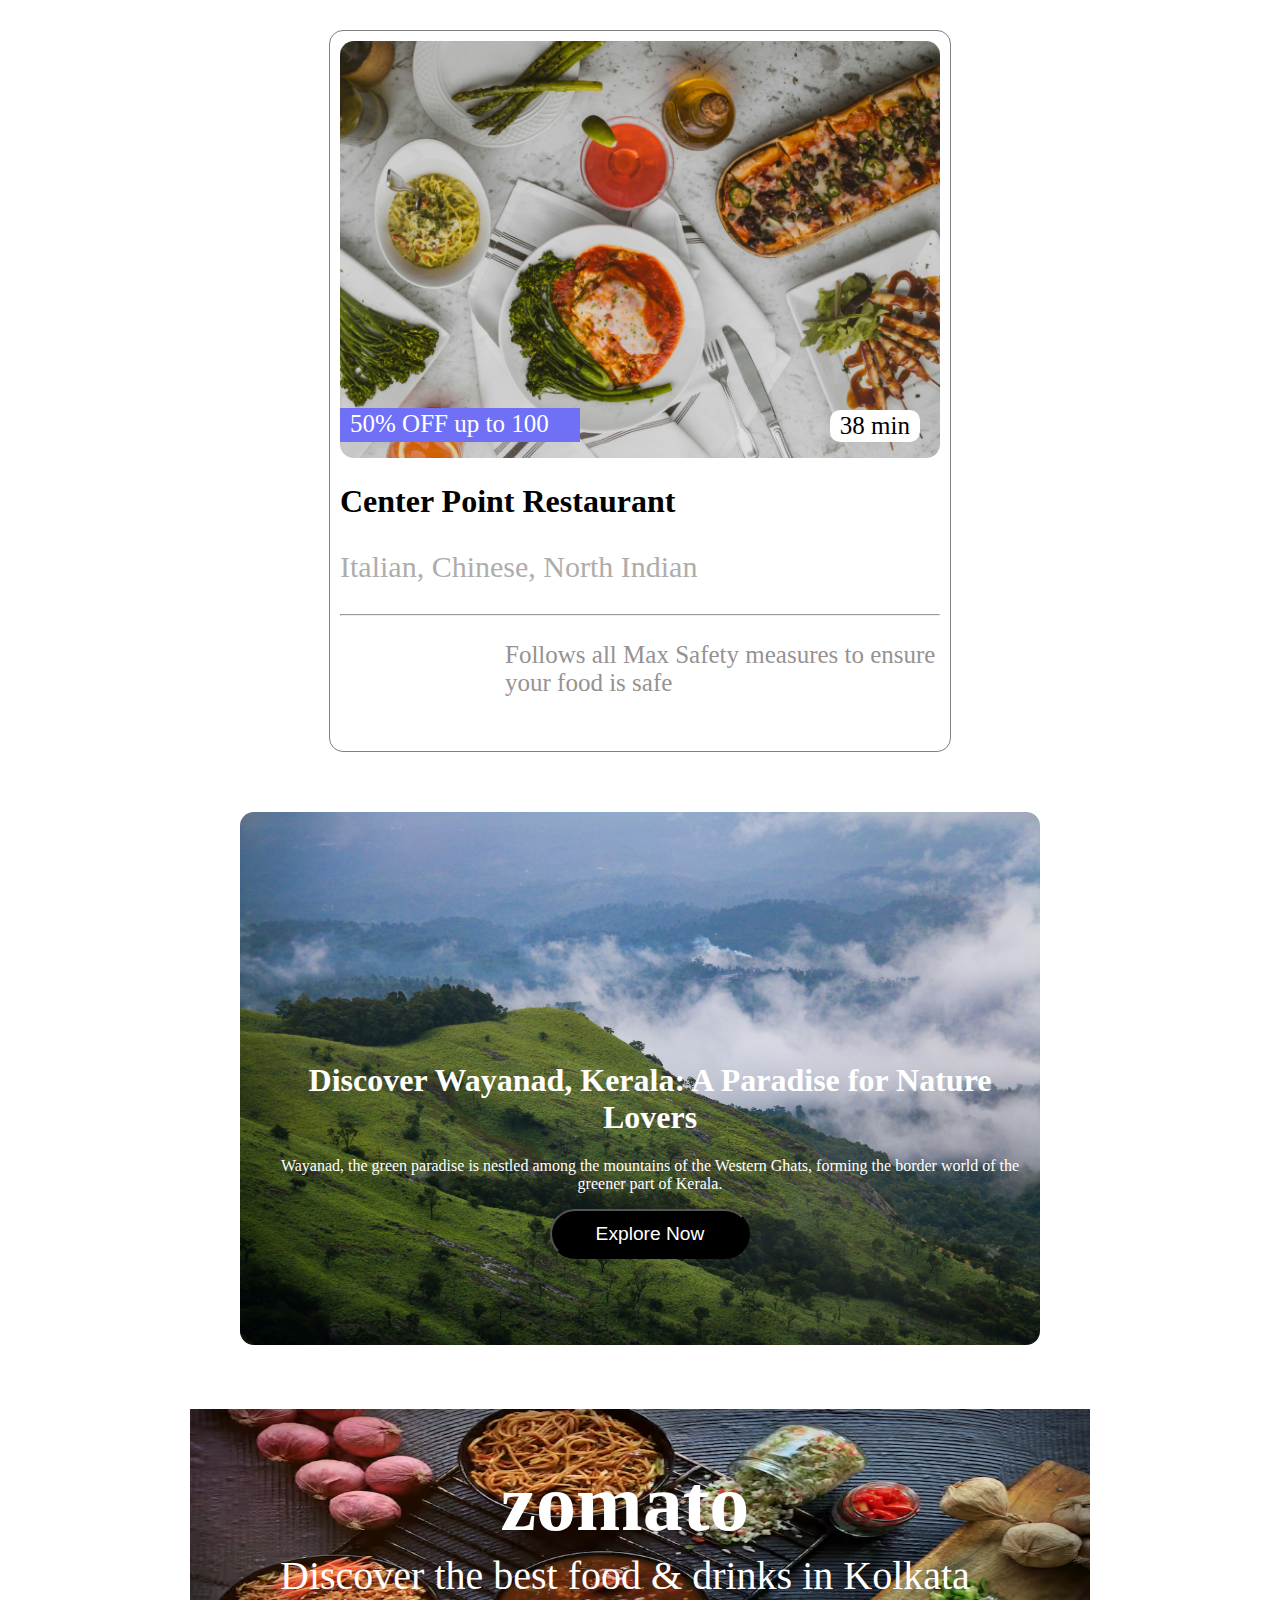
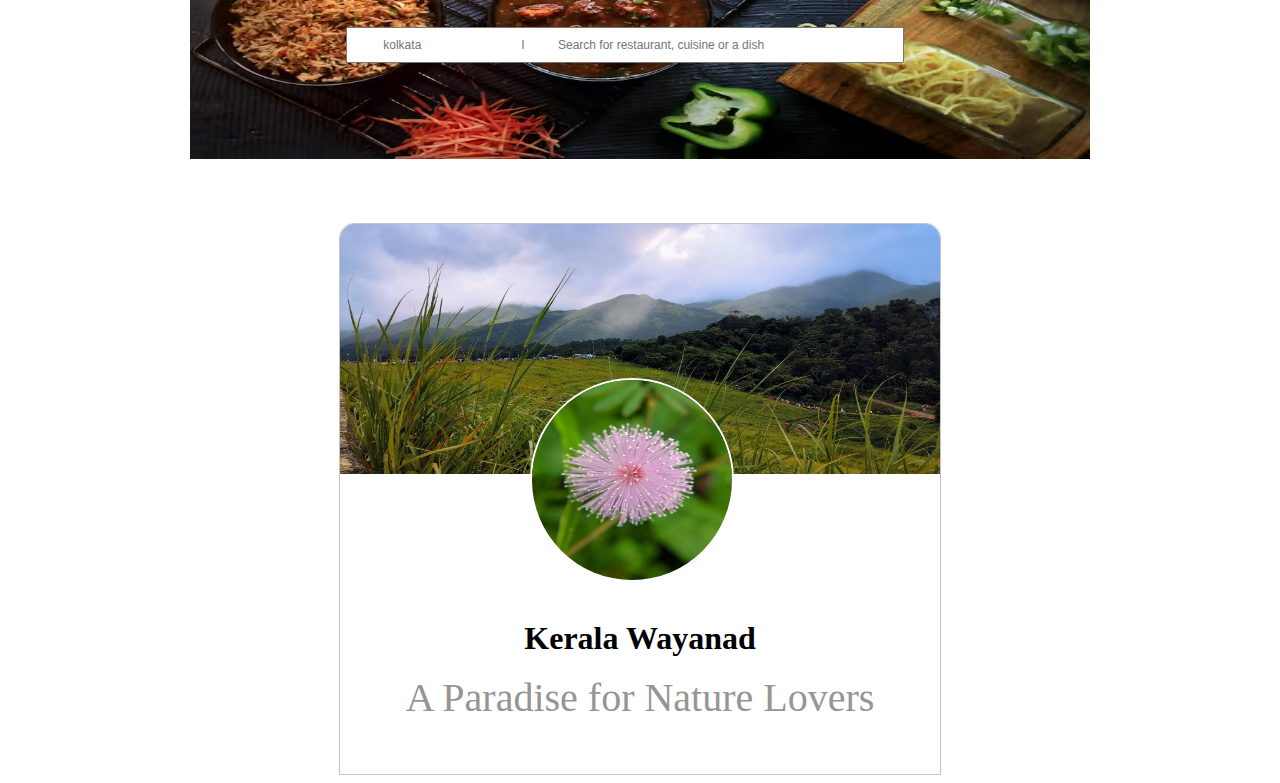
<file: Assignment 2 output.html>
<!DOCTYPE html>
<!-- saved from url=(0022)http://127.0.0.1:5500/ -->
<html lang="en"><head><meta http-equiv="Content-Type" content="text/html; charset=UTF-8">
    
    <meta name="viewport" content="width=device-width, initial-scale=1.0">
    <title>Assignment 2</title>
    
<link rel="stylesheet" href="./Assignment 2 output_files/style.css"></head>
<body>
    <div class="card">
        <div class="card-header">
         <img class="img1" src="./Assignment 2 output_files/img1.jpg" alt="">
         <div class="off">50% OFF up to 100</div>
         <div class="min">38 min</div>
        </div>
        <h1>Center Point Restaurant</h1>
        <p style="font-size: 30px;color: rgb(176, 172, 172);">Italian, Chinese, North Indian</p>
        <hr>
        <div class="footer">
         <p class="line">Follows all Max Safety measures to ensure your food is safe</p>
        </div>
        <div class="max"><img class="img2" src="./Assignment 2 output_files/img2.jpeg" alt=""></div>
    </div>

    <div class="wayanad">
        <img src="./Assignment 2 output_files/img3.jpg" class="bg-img" alt="">
        <div class="nature">
            <h1>Discover Wayanad, Kerala: A Paradise for Nature Lovers</h1>
            <p>Wayanad, the green paradise is nestled among the mountains of the Western Ghats, forming the border world of the greener part of Kerala. </p>
            <button class="button">Explore Now</button>
        </div>
    </div>

    <div class="zomato">
        <img src="./Assignment 2 output_files/img4.avif" class="bg" alt="">
        <div class="logo">
            <h1>zomato</h1>
            <p>Discover the best food &amp; drinks in Kolkata</p>
            <input type="text" class="input" placeholder="          kolkata                              I          Search for restaurant, cuisine or a dish">
        </div>
    </div>
    
    <div class="profile">
        <div class="cv">
            <img class="img6" src="./Assignment 2 output_files/img6.jpg" alt="">
            <div class="dp">
                <img class="img5" src="./Assignment 2 output_files/img5.jpg" alt="">
            </div>
        </div>
        <div class="about">
            <h1>Kerala Wayanad</h1>
            <p style="font-size: 40px;color: rgb(151, 148, 148);">A Paradise for Nature Lovers</p>
        </div>
    </div>
<!-- Code injected by live-server -->
<script>
	// <![CDATA[  <-- For SVG support
	if ('WebSocket' in window) {
		(function () {
			function refreshCSS() {
				var sheets = [].slice.call(document.getElementsByTagName("link"));
				var head = document.getElementsByTagName("head")[0];
				for (var i = 0; i < sheets.length; ++i) {
					var elem = sheets[i];
					var parent = elem.parentElement || head;
					parent.removeChild(elem);
					var rel = elem.rel;
					if (elem.href && typeof rel != "string" || rel.length == 0 || rel.toLowerCase() == "stylesheet") {
						var url = elem.href.replace(/(&|\?)_cacheOverride=\d+/, '');
						elem.href = url + (url.indexOf('?') >= 0 ? '&' : '?') + '_cacheOverride=' + (new Date().valueOf());
					}
					parent.appendChild(elem);
				}
			}
			var protocol = window.location.protocol === 'http:' ? 'ws://' : 'wss://';
			var address = protocol + window.location.host + window.location.pathname + '/ws';
			var socket = new WebSocket(address);
			socket.onmessage = function (msg) {
				if (msg.data == 'reload') window.location.reload();
				else if (msg.data == 'refreshcss') refreshCSS();
			};
			if (sessionStorage && !sessionStorage.getItem('IsThisFirstTime_Log_From_LiveServer')) {
				console.log('Live reload enabled.');
				sessionStorage.setItem('IsThisFirstTime_Log_From_LiveServer', true);
			}
		})();
	}
	else {
		console.error('Upgrade your browser. This Browser is NOT supported WebSocket for Live-Reloading.');
	}
	// ]]>
</script>

</body></html>
</file>
<file: Assignment 2 output_files/style.css>
.card{
    height: 700px;
    width: 600px;
    border: 1px solid grey;
    border-radius: 14px;
    margin: 30px auto;
    padding: 10px;
}
.card-header{
    position: relative; 
}
.img1{
    width: 100%;
    border-radius: 14px;
}
.off{
    position: absolute;
    bottom: 0;
    height: 30px;
    width: 220px;
    background-color: rgb(112, 112, 247);
    color: white;
    font-size: 25px;
    padding: 2px 10px;
    margin-bottom: 20px;
    left: 0;
    
}
.min{
    position: absolute;
    bottom: 0;
    background-color: white;
    color: black;
    font-size: 25px;
    padding: 2px 10px;
    margin: 20px;
    right: 0;
    bottom: 0;
    border-radius: 10px;
}
.img2{
    height: 40px;
    margin-left: 20px;
}
.footer{
    position: relative;
}
.line{
    margin-left: 165px;
    color: rgb(150, 146, 146);
    font-size: 25px;
}
.max{
    position: absolute;
    bottom: -83px;
}
.wayanad{
    position: relative;
    width: 800px;
    margin: 60px auto;
}
.bg-img{
    width: 100%;
    border-radius: 14px;
}
.nature{
    position: absolute;
    bottom: 90px;
    left: 20px;
    color: white;
    text-align: center;
}

.button{
    background-color: black;
    color: white;
    height: 50px;
    width: 200px;
    padding: 10px;
    border-radius: 35px;
    font-size: larger;
    margin: auto;
}
.zomato{
    position: relative;
    width: 900px;
    margin: 60px auto;
}
.bg{
    width: 100%;
    height: 350px;
}
.logo{
    text-align: center;
    color: white;
    position: absolute;
    bottom: 100px;
    margin-left: 90px;
    font-size: 40px;
    line-height: 20px;
}
.input{
    width: 550px;
    height: 30px;
    font-size: 12px;
    font-style: calibri;

}
.profile{
    height: 550px;
    width: 600px;
    border: 1px solid rgb(199, 196, 196);
    border-top-left-radius: 15px;
    border-top-right-radius: 15px;
    margin: auto;
    
    
}
.cv{
    position: relative;
}
.img6{
    width: 100%;
    height: 250px;
    border-top-left-radius: 15px;
    border-top-right-radius: 15px;
}
.img5{
    height: 200px;
    width: 200px;
    border-radius: 50%;
    border: 2px solid white;
    position: absolute;
}
.dp{
    position: absolute;
    left: 190px;
    bottom: 100px;
}
.about{
    text-align: center;
    margin-top: 150px;
    line-height: 20px;
}
</file>
